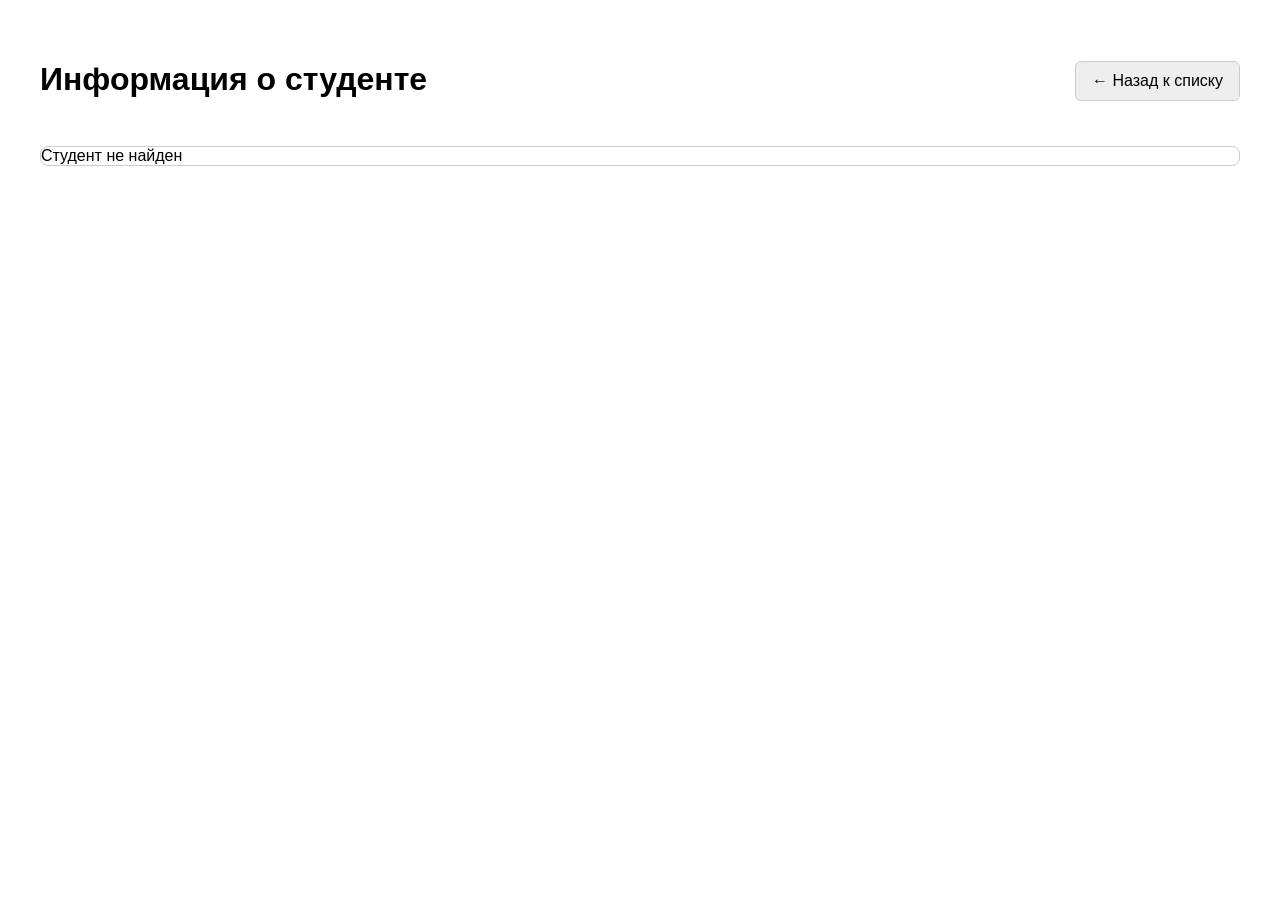
<file: templates/student-details.html>
<!DOCTYPE html>
<html lang="ru">

<head>
    <meta charset="UTF-8">
    <title>Информация о студенте</title>

    <link rel="stylesheet" href="/static/css/style.css">
    <link rel="icon" href="/static/favicon.ico">
</head>

<body>

<header class="page-header">
    <h1>Информация о студенте</h1>

    <a href="/" class="add-button">
        ← Назад к списку
    </a>
</header>

<main>
    <section id="studentDetails" class="student-details">
    </section>
</main>

<script src="/static/js/db.js"></script>
<script src="/static/js/details.js"></script>
</body>
</html>
</file>
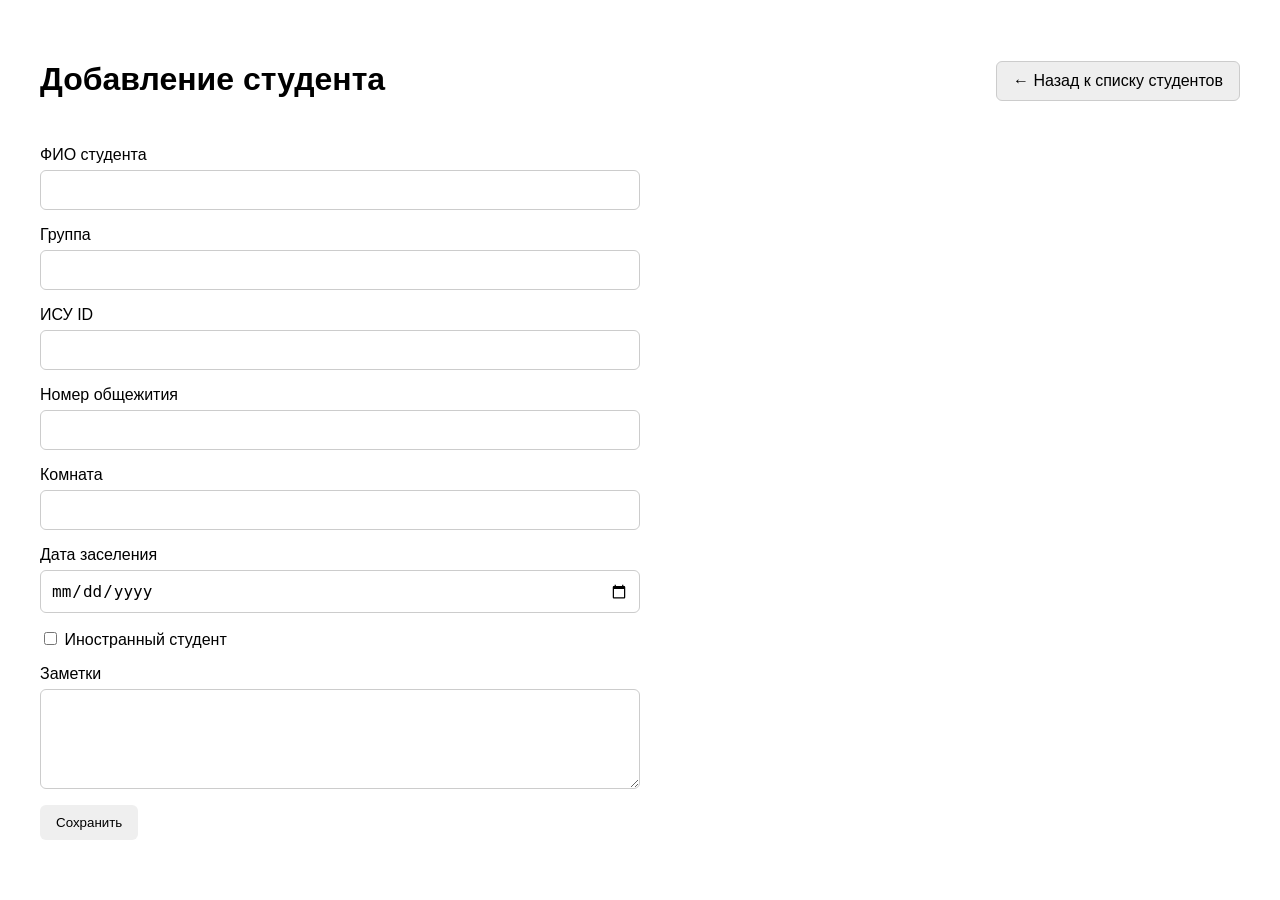
<file: templates/student-form.html>
<!DOCTYPE html>
<html lang="ru">

<head>
    <meta charset="UTF-8">
    <title>Добавление студента</title>
    <link rel="stylesheet" href="/static/css/style.css">
    <link rel="icon" href="/static/favicon.ico">
</head>

<body>

<header class="page-header">
    <h1>Добавление студента</h1>

    <a href="/" class="add-button">
        ← Назад к списку студентов
    </a>
</header>

<main>
    <form id="studentForm">

        <div class="form-field">
            <label for="fullName">ФИО студента</label>
            <input
                    type="text"
                    id="fullName"
                    name="fullName"
                    required
            >
        </div>

        <div class="form-field">
            <label for="group">Группа</label>
            <input
                    type="text"
                    id="group"
                    name="group"
                    pattern="[A-Z][1-9][1-4][0-9]{2}"
                    title="Одна заглавная латинская буква, затем цифра 1–9, цифра 1–4 и ещё две любые цифры"
                    required
            >
        </div>

        <div class="form-field">
            <label for="isuId">ИСУ ID</label>
            <input
                    type="number"
                    id="isuId"
                    name="isuId"
                    min="100000"
                    max="999999"
                    required
            >
        </div>

        <div class="form-field">
            <label for="dormitoryNumber">Номер общежития</label>
            <input
                    type="number"
                    id="dormitoryNumber"
                    name="dormitoryNumber"
                    min="1"
                    max="99"
                    required
            >
        </div>

        <div class="form-field">
            <label for="roomNumber">Комната</label>
            <input
                    type="number"
                    id="roomNumber"
                    name="roomNumber"
                    min="1"
                    max="9999"
                    required
            >
        </div>

        <div class="form-field">
            <label for="moveInDate">Дата заселения</label>
            <input
                    type="date"
                    id="moveInDate"
                    name="moveInDate"
                    min="1990-01-01"
                    required
            >
        </div>

        <div class="form-field">
            <label>
                <input
                        type="checkbox"
                        id="isForeign"
                        name="isForeign"
                >
                Иностранный студент
            </label>
        </div>

        <div class="form-field">
            <label for="notes">Заметки</label>
            <textarea
                    id="notes"
                    name="notes"
            ></textarea>
        </div>

        <button type="submit">Сохранить</button>

    </form>
</main>

<script src="/static/js/db.js"></script>
<script src="/static/js/form.js"></script>

</body>

</html>
</file>
<file: static/css/style.css>
* {
    box-sizing: border-box;
}

body {
    font-family: Arial, sans-serif;
    margin: 2.5rem;
    overflow-x: hidden;
}

h1 {
    margin-bottom: 1.5rem;
}

table {
    width: 100%;
    min-width: 50rem;
    border-collapse: collapse;
}

th,
td {
    padding: 0.75rem;
    border: 1px solid #cccccc;
    text-align: left;
}

th {
    background-color: #f2f2f2;
}

.page-header {
    display: flex;
    justify-content: space-between;
    align-items: center;
    margin-bottom: 1.5rem;
}

.add-button {
    display: inline-block;
    padding: 0.625rem 1rem;
    background-color: #eeeeee;
    color: #000000;
    border: 1px solid #cccccc;
    border-radius: 0.375rem;
    text-decoration: none;
    cursor: pointer;
}

.actions {
    display: flex;
    gap: 0.5rem;
}

button {
    cursor: pointer;
}

form {
    width: 100%;
    max-width: 37.5rem;
}

.form-field {
    display: flex;
    flex-direction: column;
    gap: 0.375rem;
    margin-bottom: 1rem;
}

.form-field input:not([type="checkbox"]),
.form-field textarea {
    padding: 0.625rem;
    border: 1px solid #cccccc;
    border-radius: 0.375rem;
    font-size: 1rem;
}

.form-field textarea {
    min-height: 6.25rem;
    resize: vertical;
}

form button {
    padding: 0.625rem 1rem;
    border: none;
    border-radius: 0.375rem;
}

.student-details {
    width: 100%;
    border: 1px solid #cccccc;
    border-radius: 0.5rem;
    overflow: hidden;
}

.detail-item {
    display: flex;
    gap: 1rem;
    padding: 1rem;
    border-bottom: 1px solid #eeeeee;
    align-items: flex-start;
}

.detail-item:last-child {
    border-bottom: none;
}

.detail-label {
    width: 20%;
    min-width: 10rem;
    font-weight: bold;
}

.detail-value {
    width: 80%;
    overflow-wrap: anywhere;
    white-space: pre-wrap;
}

.detail-label {
    width: 40%;
    font-weight: bold;
}

.detail-value {
    width: 60%;
}

.table-wrapper {
    width: 100%;
    overflow-x: auto;
}
.filters {
    display: flex;
    flex-wrap: wrap;
    gap: 1rem;
    align-items: flex-end;
    margin-bottom: 1.5rem;
    padding: 1rem;
    border: 1px solid #cccccc;
    border-radius: 0.5rem;
    background-color: #fafafa;
}

.filter-field {
    display: flex;
    flex-direction: column;
    gap: 0.375rem;
}

.filter-field input,
.filter-field select {
    padding: 0.5rem 0.625rem;
    border: 1px solid #cccccc;
    border-radius: 0.375rem;
    font-size: 1rem;
}

.filter-actions {
    display: flex;
    gap: 0.5rem;
}

.filter-actions button {
    padding: 0.625rem 1rem;
    border: 1px solid #cccccc;
    border-radius: 0.375rem;
    background-color: #eeeeee;
    cursor: pointer;
}
</file>
